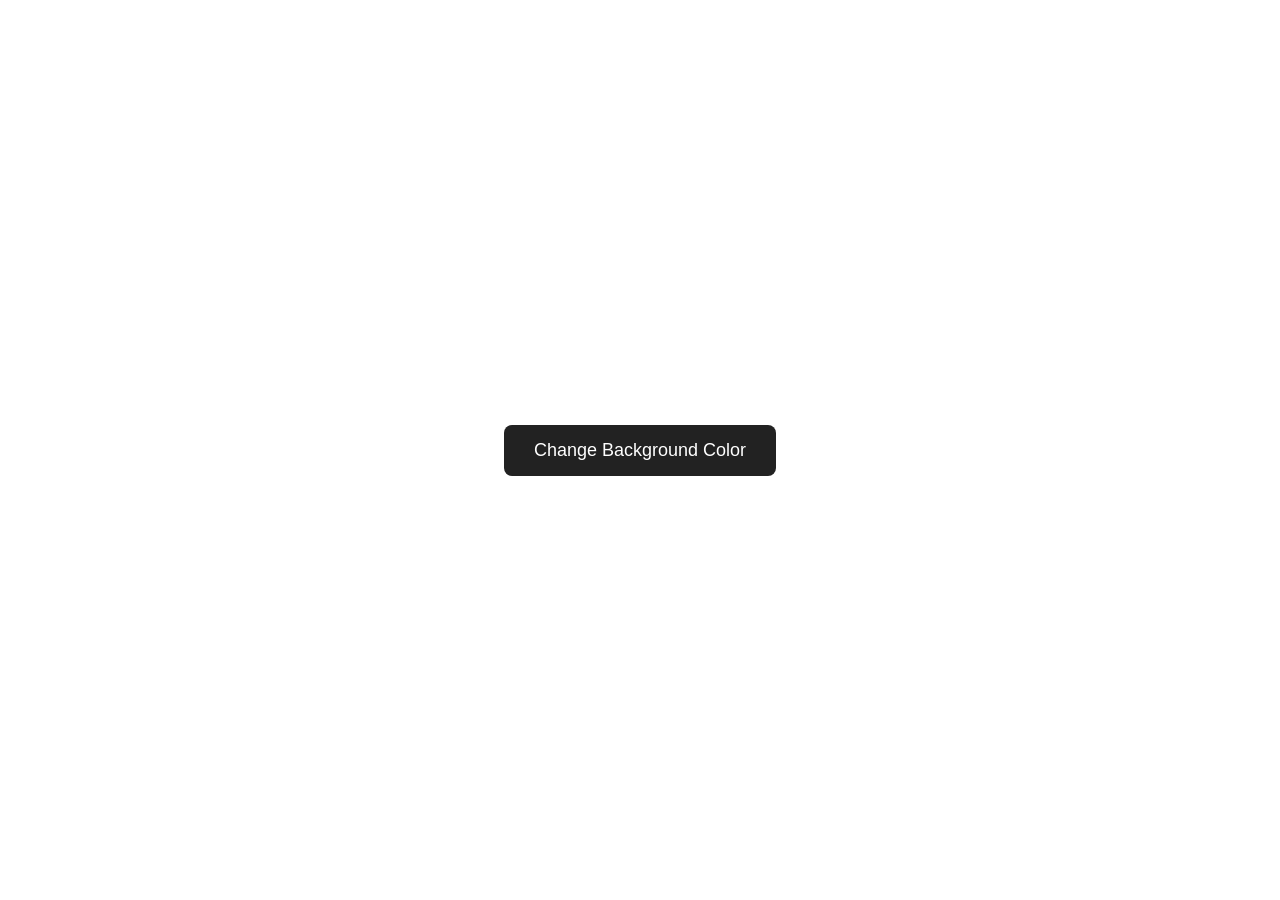
<file: color_changer/index.html>
<!DOCTYPE html>
<html>
<head>
  <title>Background Color Changer</title>
  <style>
    body {
      height: 100vh;
      margin: 0;
      display: flex;
      justify-content: center;
      align-items: center;
      font-family: Arial, sans-serif;
      transition: background-color 0.3s ease;
    }

    button {
      padding: 15px 30px;
      font-size: 18px;
      border: none;
      border-radius: 8px;
      background-color: #222;
      color: white;
      cursor: pointer;
    }

    button:hover {
      background-color: #444;
    }
  </style>
</head>
<body>

  <button onclick="changeColor()">Change Background Color</button>

  <script>
    function changeColor() {
      var letters = "0123456789ABCDEF";
      var color = "#";
      for (var i = 0; i < 6; i++) {
        color += letters[Math.floor(Math.random() * 16)];
      }
      document.body.style.backgroundColor = color;
    }
  </script>

</body>
</html>
</file>
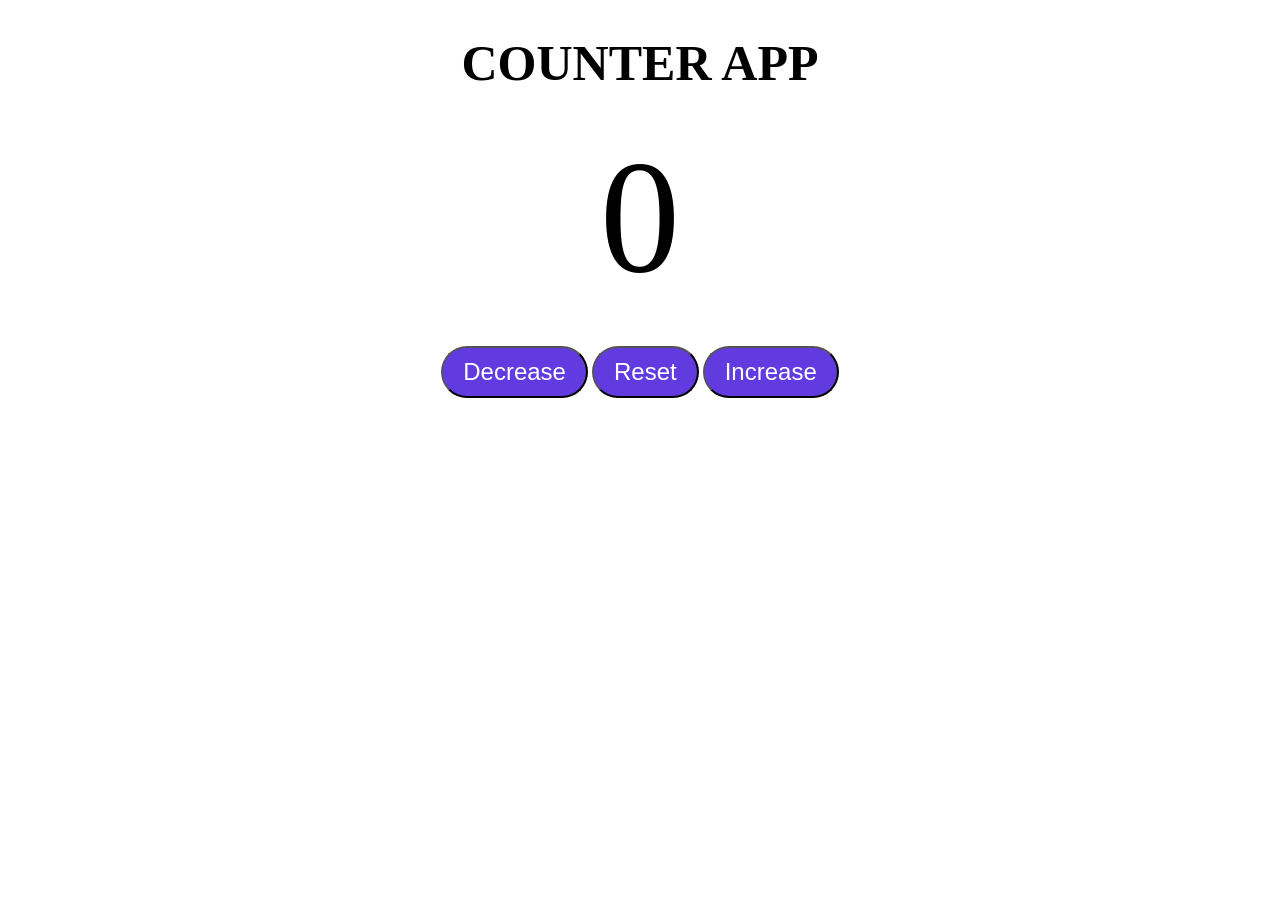
<file: counter/index.html>
<!DOCTYPE html>
<html lang="en">
<head>
    <meta charset="UTF-8">
    <meta name="viewport" content="width=device-width, initial-scale=1.0">
    <title>Counter App</title>
    <link rel="stylesheet" href="style.css">
</head>
<body>
    <h1>COUNTER APP</h1>
    <label id="countlabel">0</label><br><br>
    <div id="btncontainer">
        <button id="decreasebtn" class="buttons">Decrease</button>
        <button id="resetbtn" class="buttons">Reset</button>
        <button id="increasebtn" class="buttons">Increase</button>
    </div>
    <script src="script.js"></script>
</body>
</html>
</file>
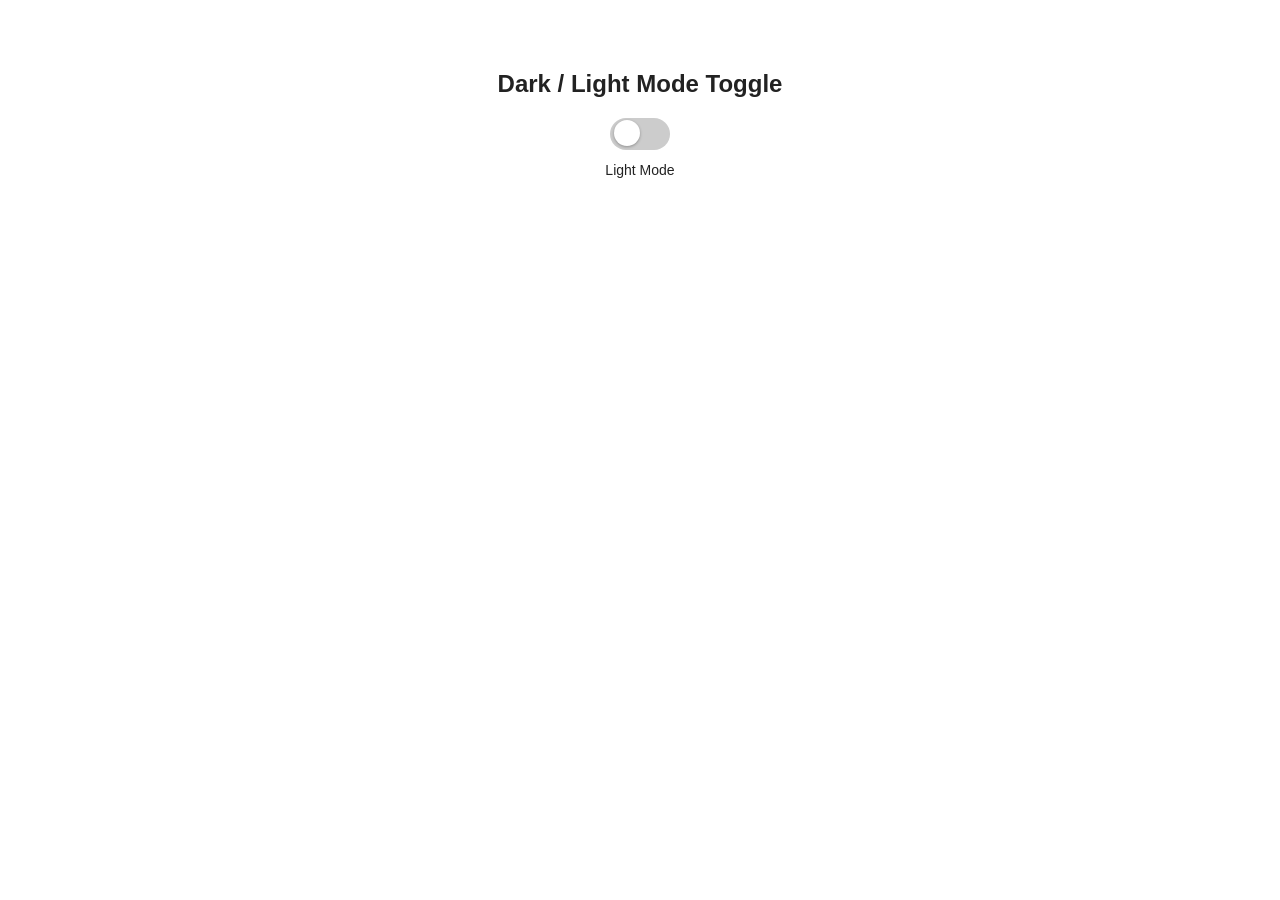
<file: dark_light/index.html>
<!DOCTYPE html>
<html>
<head>
  <title>Dark / Light Mode Toggle</title>
  <style>
    body {
      font-family: sans-serif;
      display: flex;
      flex-direction: column;
      align-items: center;
      margin-top: 50px;
      transition: background-color 0.3s, color 0.3s;
      background-color: #ffffff;
      color: #222222;
    }

    .switch {
      position: relative;
      display: inline-block;
      width: 60px;
      height: 32px;
    }

    .switch input {
      opacity: 0;
      width: 0;
      height: 0;
    }

    .slider {
      position: absolute;
      cursor: pointer;
      top: 0;
      left: 0;
      right: 0;
      bottom: 0;
      background-color: #ccc;
      transition: 0.3s;
      border-radius: 34px;
    }

    .slider:before {
      position: absolute;
      content: "";
      height: 26px;
      width: 26px;
      left: 4px;
      bottom: 4px;
      background-color: white;
      transition: 0.3s;
      border-radius: 50%;
      box-shadow: 0 1px 3px rgba(0,0,0,0.3);
    }

    input:checked + .slider {
      background-color: #333;
    }

    input:checked + .slider:before {
      transform: translateX(28px);
    }

    body.dark {
      background-color: #1e1e1e;
      color: #f5f5f5;
    }

    body.dark .slider {
      background-color: #555;
    }

    body.dark input:checked + .slider {
      background-color: #f5f5f5;
    }

    body.dark input:checked + .slider:before {
      background-color: #1e1e1e;
    }

    .label-text {
      margin-top: 12px;
      font-size: 14px;
    }
  </style>
</head>
<body>

  <h2>Dark / Light Mode Toggle</h2>

  <label class="switch">
    <input type="checkbox" id="toggleBtn">
    <span class="slider"></span>
  </label>

  <div class="label-text" id="modeLabel">Light Mode</div>

  <script>
    const body = document.body;
    const toggleBtn = document.querySelector('#toggleBtn');
    const modeLabel = document.querySelector('#modeLabel');

    toggleBtn.addEventListener('change', () => {
      body.classList.toggle('dark');
      modeLabel.textContent = body.classList.contains('dark') ? 'Dark Mode' : 'Light Mode';
    });
  </script>

</body>
</html>
</file>
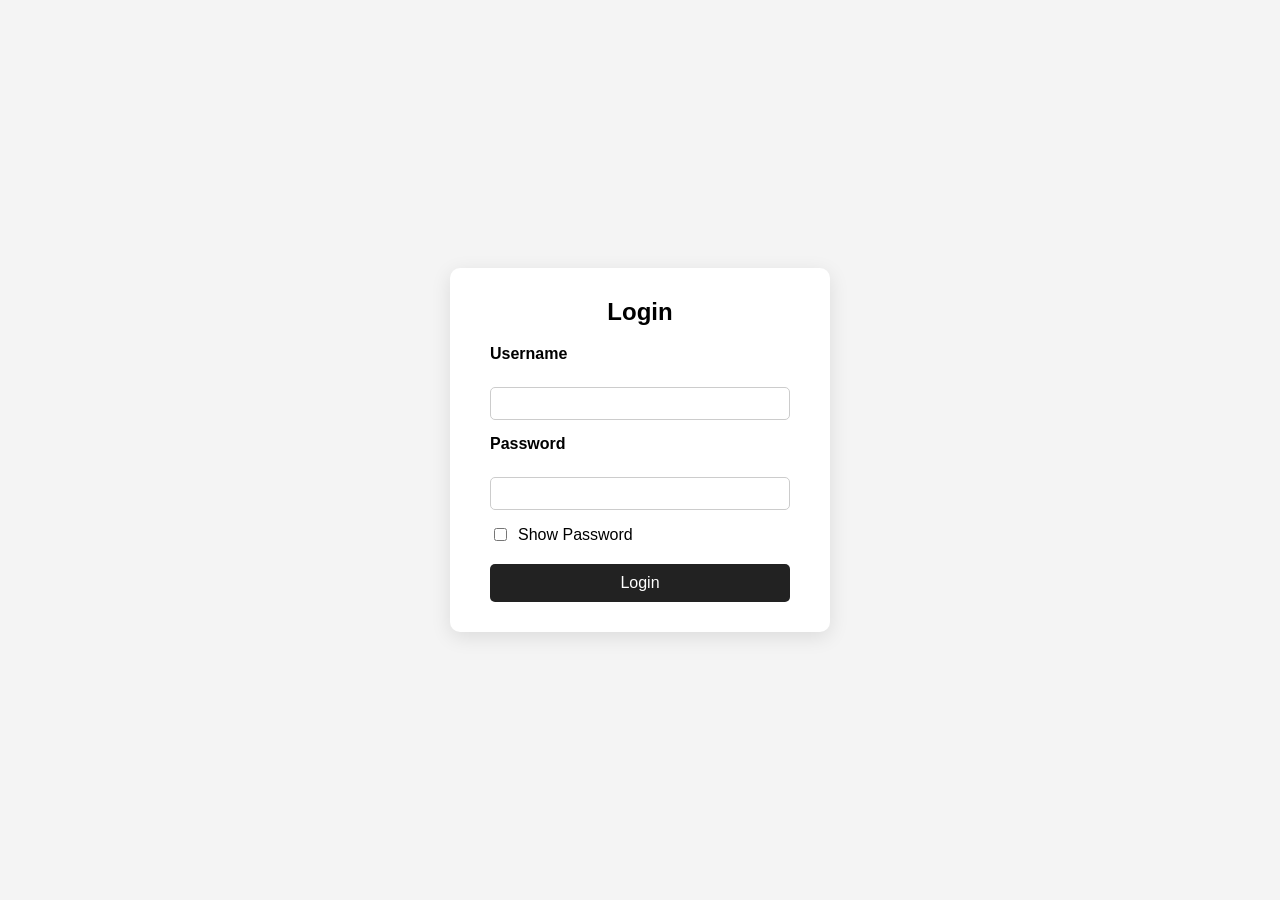
<file: show_hide_pass/index.html>
<!DOCTYPE html>
<html lang="en">
<head>
    <meta charset="UTF-8">
    <meta name="viewport" content="width=device-width, initial-scale=1.0">
    <title>Show/Hide Password</title>
    <link rel="stylesheet" href="style.css">
</head>
<body>
    <div class="loginBox">
        <h2>Login</h2>
        <form>
            <label for="username">Username</label><br>
            <input type="text" id="username" name="username"><br>
            <label for="password">Password</label><br>
            <input type="password" id="password">
            <div class="checkbox-row">
                <input type="checkbox" id="showPassword">
                <label for="showPassword">Show Password</label>
            </div>
            <button type="submit">Login</button>
        </form>        
    </div>
    <script src="script.js"></script>
</body>
</html>
</file>
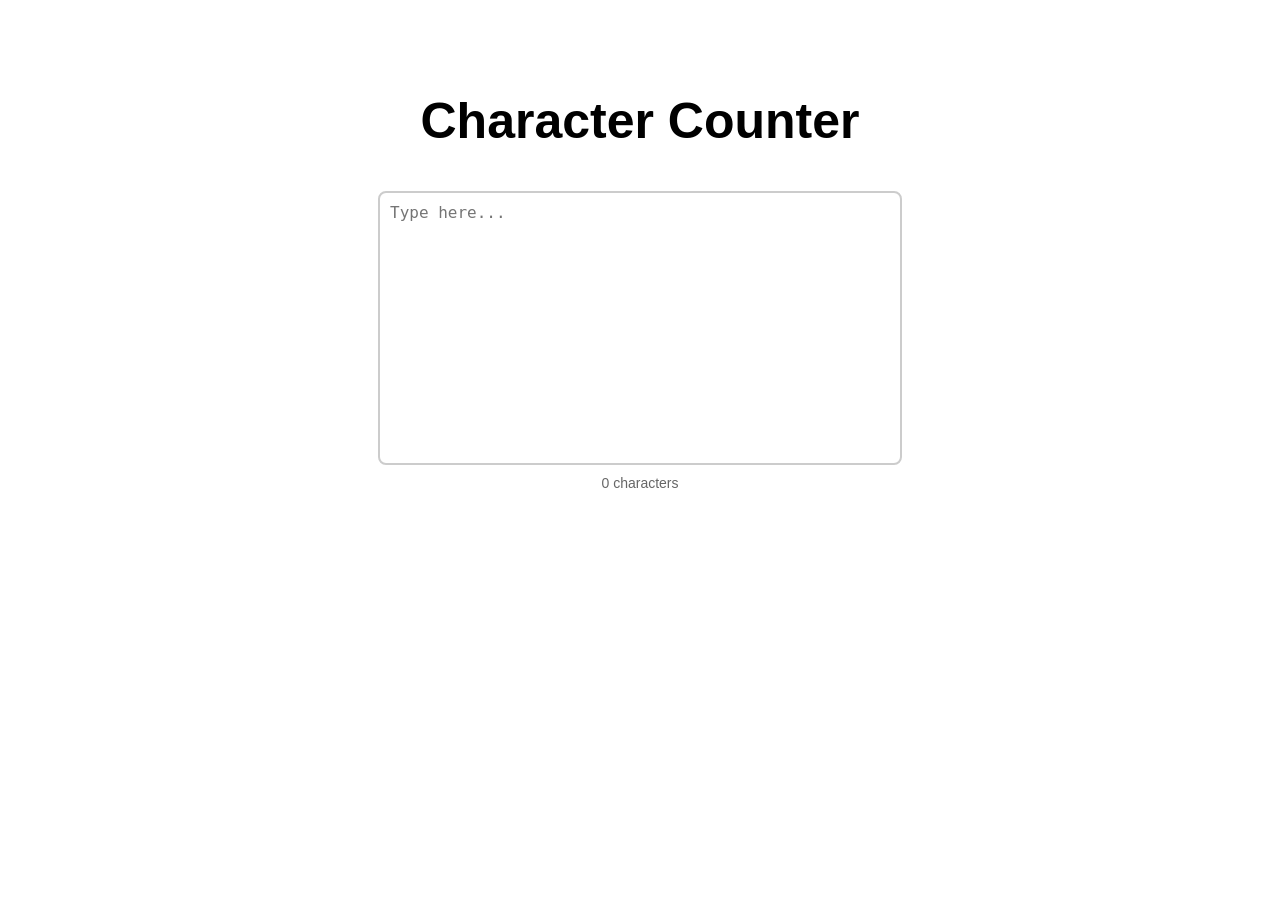
<file: char_count/char_count.html>
<!DOCTYPE html>
<html>
<head>
  <title>Character Counter</title>
  <style>
    body {
      font-family: sans-serif;
      display: flex;
      flex-direction: column;
      align-items: center;
      margin-top: 50px;
    }

    textarea {
      width: 500px;
      height: 250px;
      padding: 10px;
      font-size: 16px;
      border: 2px solid #ccc;
      border-radius: 8px;
      resize: none;
    }

    textarea:focus {
      outline: none;
      border-color: #4CAF50;
    }

    #counter {
      margin-top: 10px;
      font-size: 14px;
      color: #666;
    }
</style>
</head>
<body>
  <h2 style="font-size: 50px;">Character Counter</h2>
  <textarea id="text" placeholder="Type here..."></textarea>
  <p id="counter">0 characters</p>

  <script>
    const textarea = document.querySelector('#text');
    const counter = document.querySelector('#counter');

    textarea.addEventListener('input', () => {
      counter.textContent = textarea.value.length + ' characters';
    });
  </script>

</body>
</html>
</file>
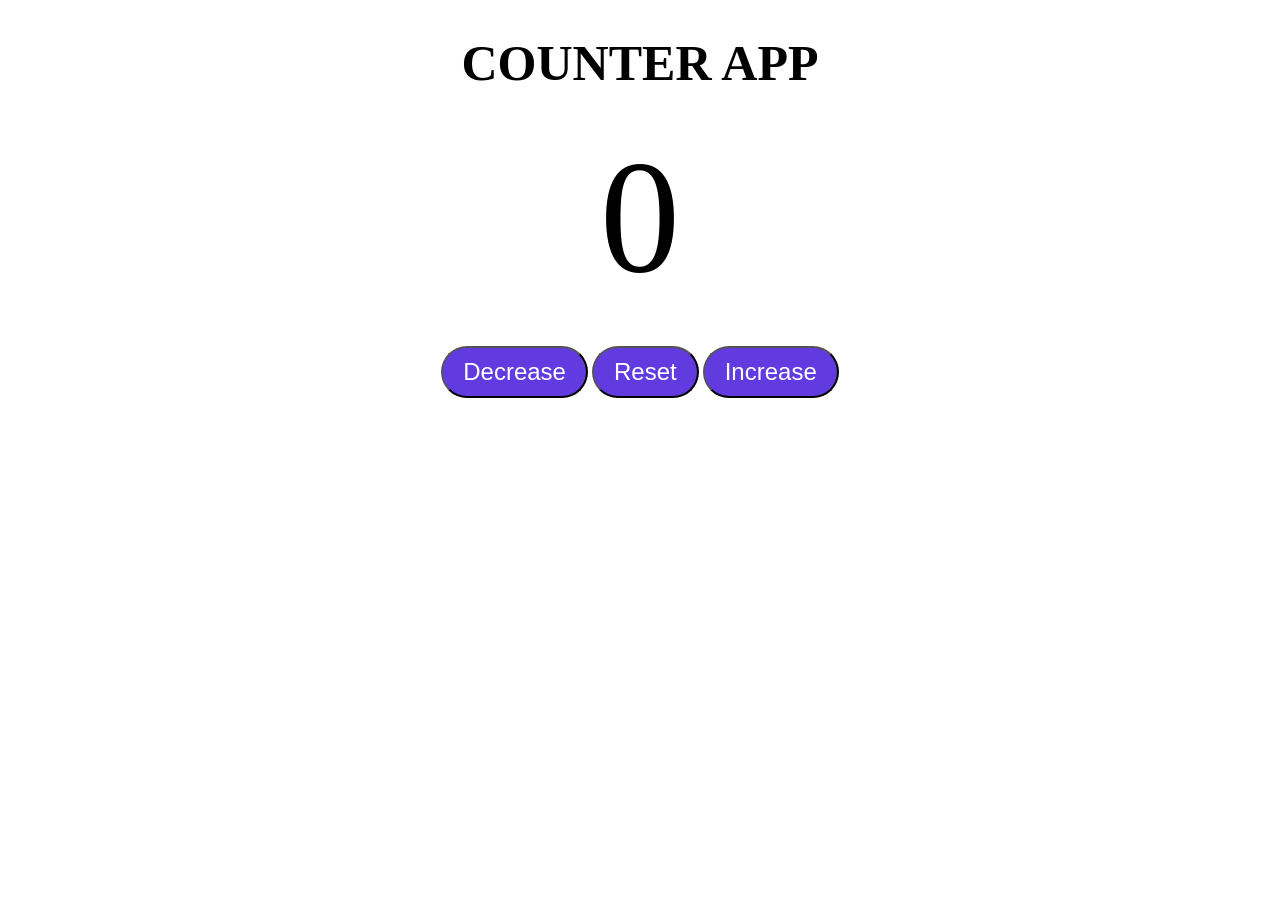
<file: counter/counter.html>
<!DOCTYPE html>
<html lang="en">
<head>
    <meta charset="UTF-8">
    <meta name="viewport" content="width=device-width, initial-scale=1.0">
    <title>Counter App</title>
    <link rel="stylesheet" href="counter.css">
</head>
<body>
    <h1>COUNTER APP</h1>
    <label id="countlabel">0</label><br><br>
    <div id="btncontainer">
        <button id="decreasebtn" class="buttons">Decrease</button>
        <button id="resetbtn" class="buttons">Reset</button>
        <button id="increasebtn" class="buttons">Increase</button>
    </div>
    <script src="counter.js"></script>
</body>
</html>
</file>
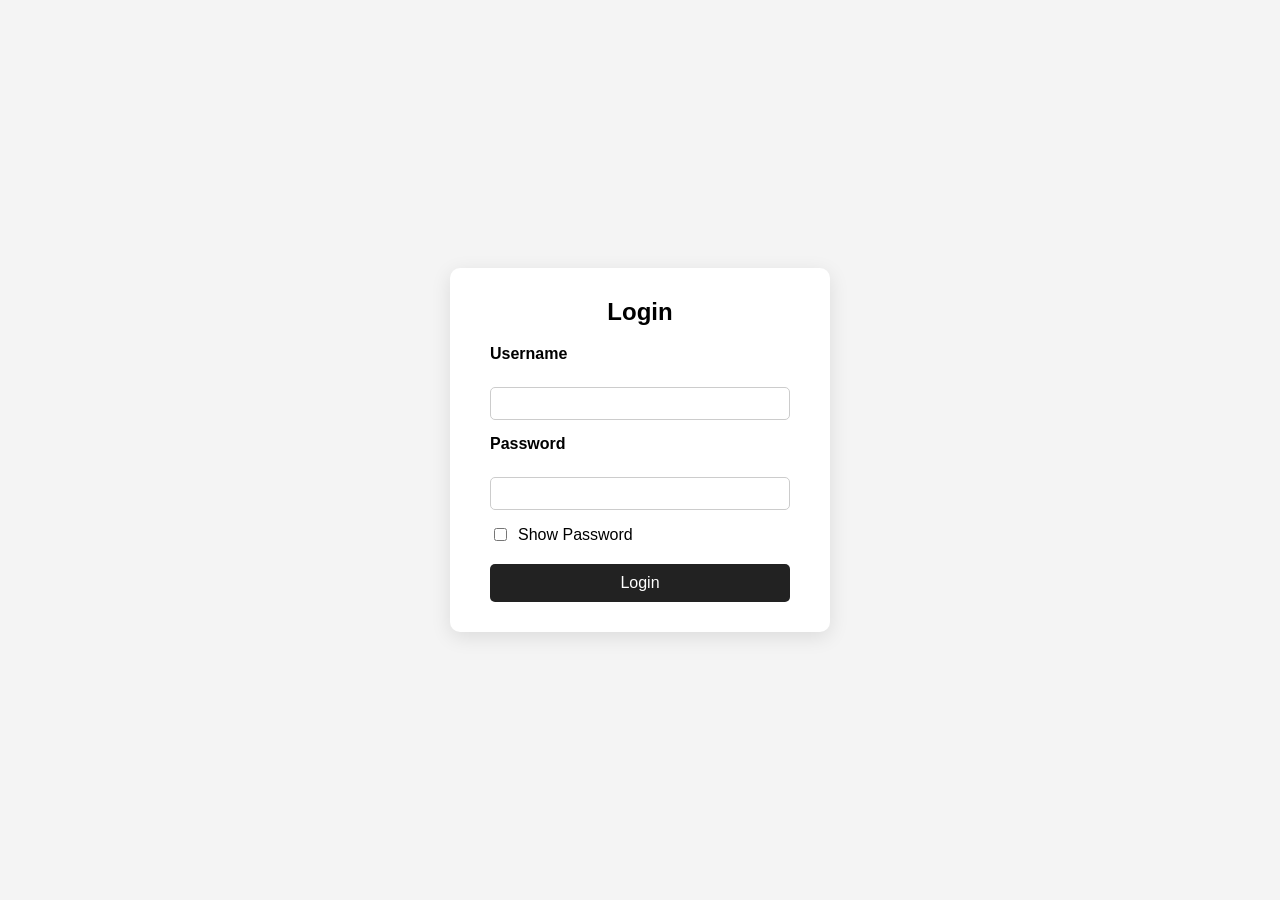
<file: show_hide_pass/show_hide_pass.html>
<!DOCTYPE html>
<html lang="en">
<head>
    <meta charset="UTF-8">
    <meta name="viewport" content="width=device-width, initial-scale=1.0">
    <title>Show/Hide Password</title>
    <link rel="stylesheet" href="show_hide_pass.css">
</head>
<body>
    <div class="loginBox">
        <h2>Login</h2>
        <form>
            <label for="username">Username</label><br>
            <input type="text" id="username" name="username"><br>
            <label for="password">Password</label><br>
            <input type="password" id="password">
            <div class="checkbox-row">
                <input type="checkbox" id="showPassword">
                <label for="showPassword">Show Password</label>
            </div>
            <button type="submit">Login</button>
        </form>        
    </div>
    <script src="show_hide_pass.js"></script>
</body>
</html>
</file>
<file: counter/style.css>
h1 {
    text-align: center;
    font-size: 50px ;
}
#countlabel{
    display: flex;
    justify-content: center;
    font-size: 10em;
}
#btncontainer{
    text-align: center;
}
.buttons{
    padding: 10px 20px;
    font-size: 1.5em;
    color: white;
    background-color: rgb(98, 59, 224);
    cursor: pointer;
    border-radius: 50px;
    transition: background-color 0.20s;
} 
.buttons:hover{
    background-color: rgb(156, 131, 238);
    transform: translateY(-2px);
}
</file>
<file: show_hide_pass/style.css>
body{
    height: 100vh;
    margin: 0;
    display: flex;
    justify-content: center;
    align-items: center;
    font-family: Arial, sans-serif;
    background-color: #f4f4f4;
}

.loginBox{
    background: white;
    padding: 30px 40px;
    border-radius: 10px;
    box-shadow:0 5px 20px rgba(0, 0, 0, 0.1);
    width: 300px;
}
h2{
    text-align: center;
    margin-top: 0;
}
label{
    display: block;
    margin-bottom: 6px;
    font-weight: bold;
}
input[type="text"],
input[type="password"]{
    width: 100%;
    padding: 8px;
    margin-bottom: 15px;
    border: 1px solid #ccc;
    border-radius: 5px;
    box-sizing: border-box;
}
.checkbox-row{
    display: flex;
    align-items: center;
    gap: 8px;
    margin-bottom: 20px;
}
.checkbox-row label {
    margin-bottom: 0;
    font-weight: normal;
}
button{
    width: 100%;
    padding: 10px;
    border: none;
    border-radius: 5px;
    background-color: #222;
    color: white;
    font-size: 16px;
    cursor: pointer;
}
button:hover{
    background-color: #444;
}
</file>
<file: counter/counter.css>
h1 {
    text-align: center;
    font-size: 50px ;
}
#countlabel{
    display: flex;
    justify-content: center;
    font-size: 10em;
}
#btncontainer{
    text-align: center;
}
.buttons{
    padding: 10px 20px;
    font-size: 1.5em;
    color: white;
    background-color: rgb(98, 59, 224);
    cursor: pointer;
    border-radius: 50px;
    transition: background-color 0.20s;
} 
.buttons:hover{
    background-color: rgb(156, 131, 238);
    transform: translateY(-2px);
}
</file>
<file: show_hide_pass/show_hide_pass.css>
body{
    height: 100vh;
    margin: 0;
    display: flex;
    justify-content: center;
    align-items: center;
    font-family: Arial, sans-serif;
    background-color: #f4f4f4;
}

.loginBox{
    background: white;
    padding: 30px 40px;
    border-radius: 10px;
    box-shadow:0 5px 20px rgba(0, 0, 0, 0.1);
    width: 300px;
}
h2{
    text-align: center;
    margin-top: 0;
}
label{
    display: block;
    margin-bottom: 6px;
    font-weight: bold;
}
input[type="text"],
input[type="password"]{
    width: 100%;
    padding: 8px;
    margin-bottom: 15px;
    border: 1px solid #ccc;
    border-radius: 5px;
    box-sizing: border-box;
}
.checkbox-row{
    display: flex;
    align-items: center;
    gap: 8px;
    margin-bottom: 20px;
}
.checkbox-row label {
    margin-bottom: 0;
    font-weight: normal;
}
button{
    width: 100%;
    padding: 10px;
    border: none;
    border-radius: 5px;
    background-color: #222;
    color: white;
    font-size: 16px;
    cursor: pointer;
}
button:hover{
    background-color: #444;
}
</file>
